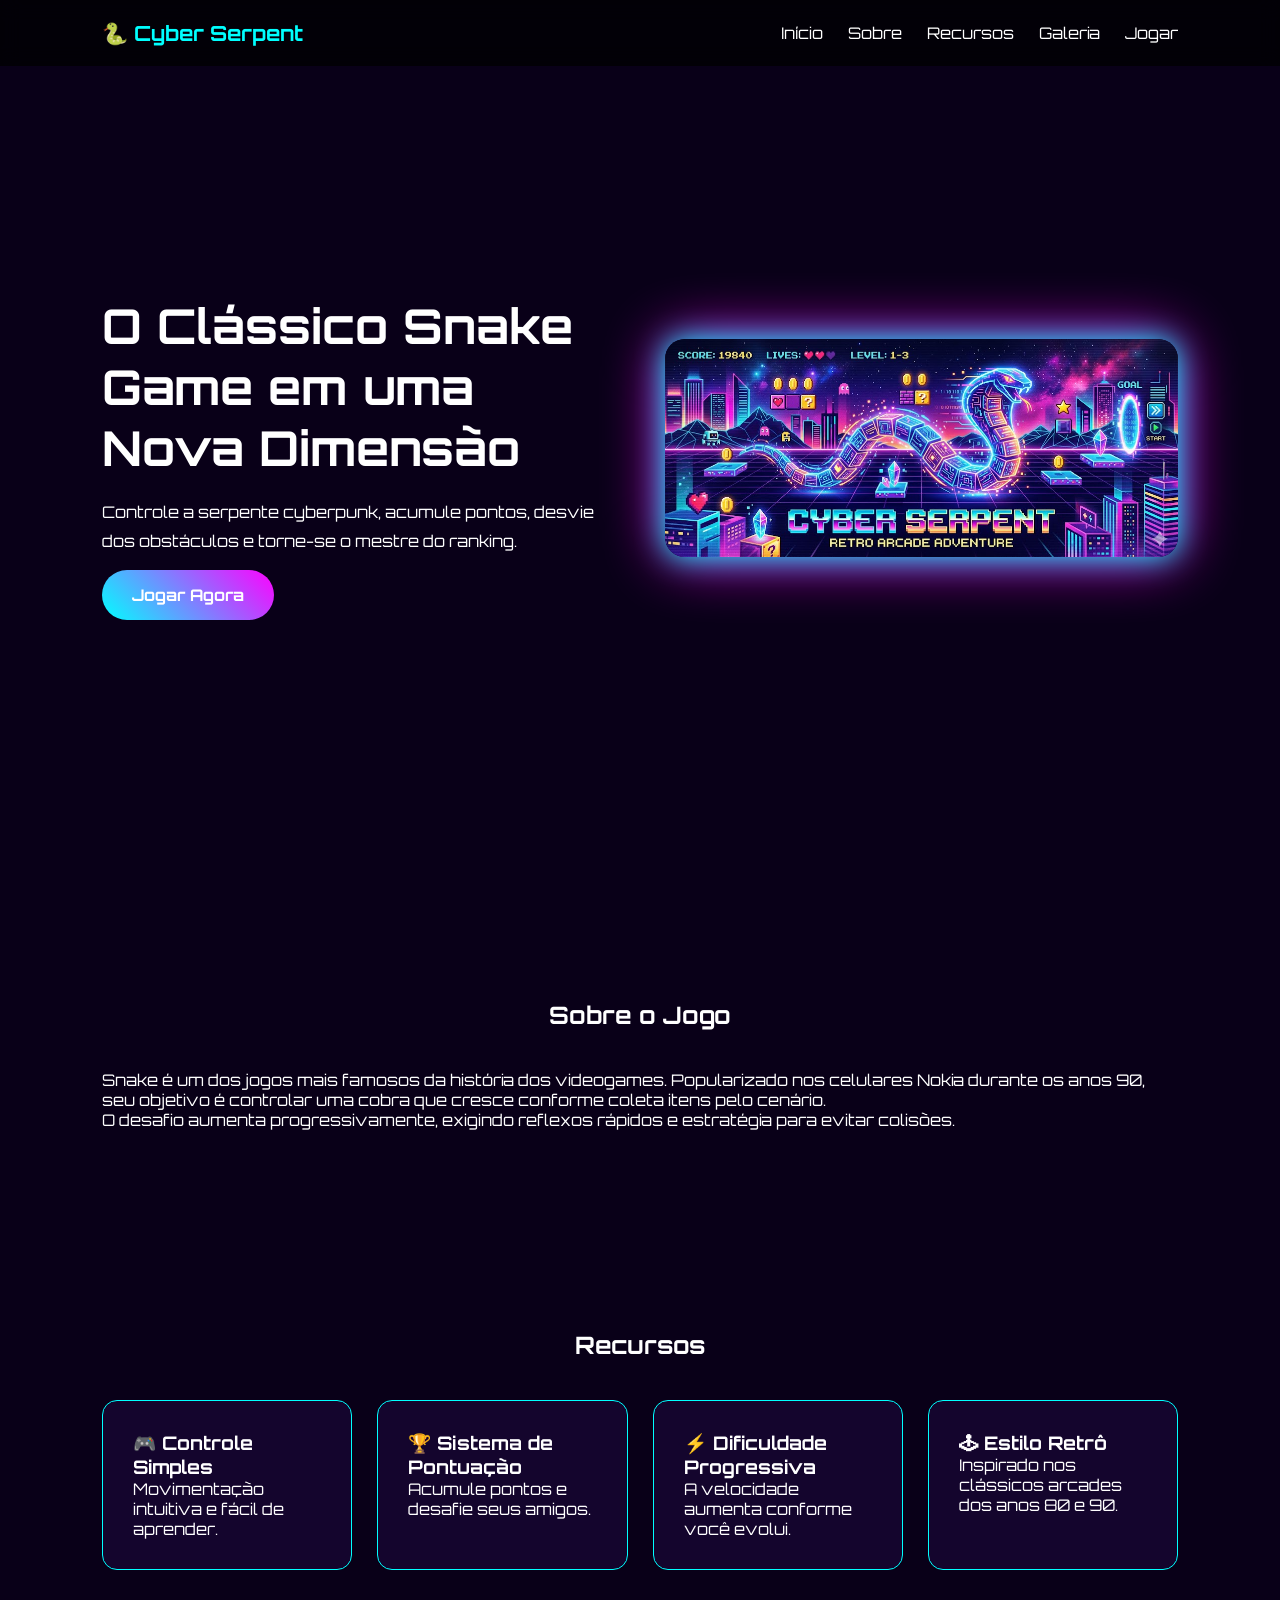
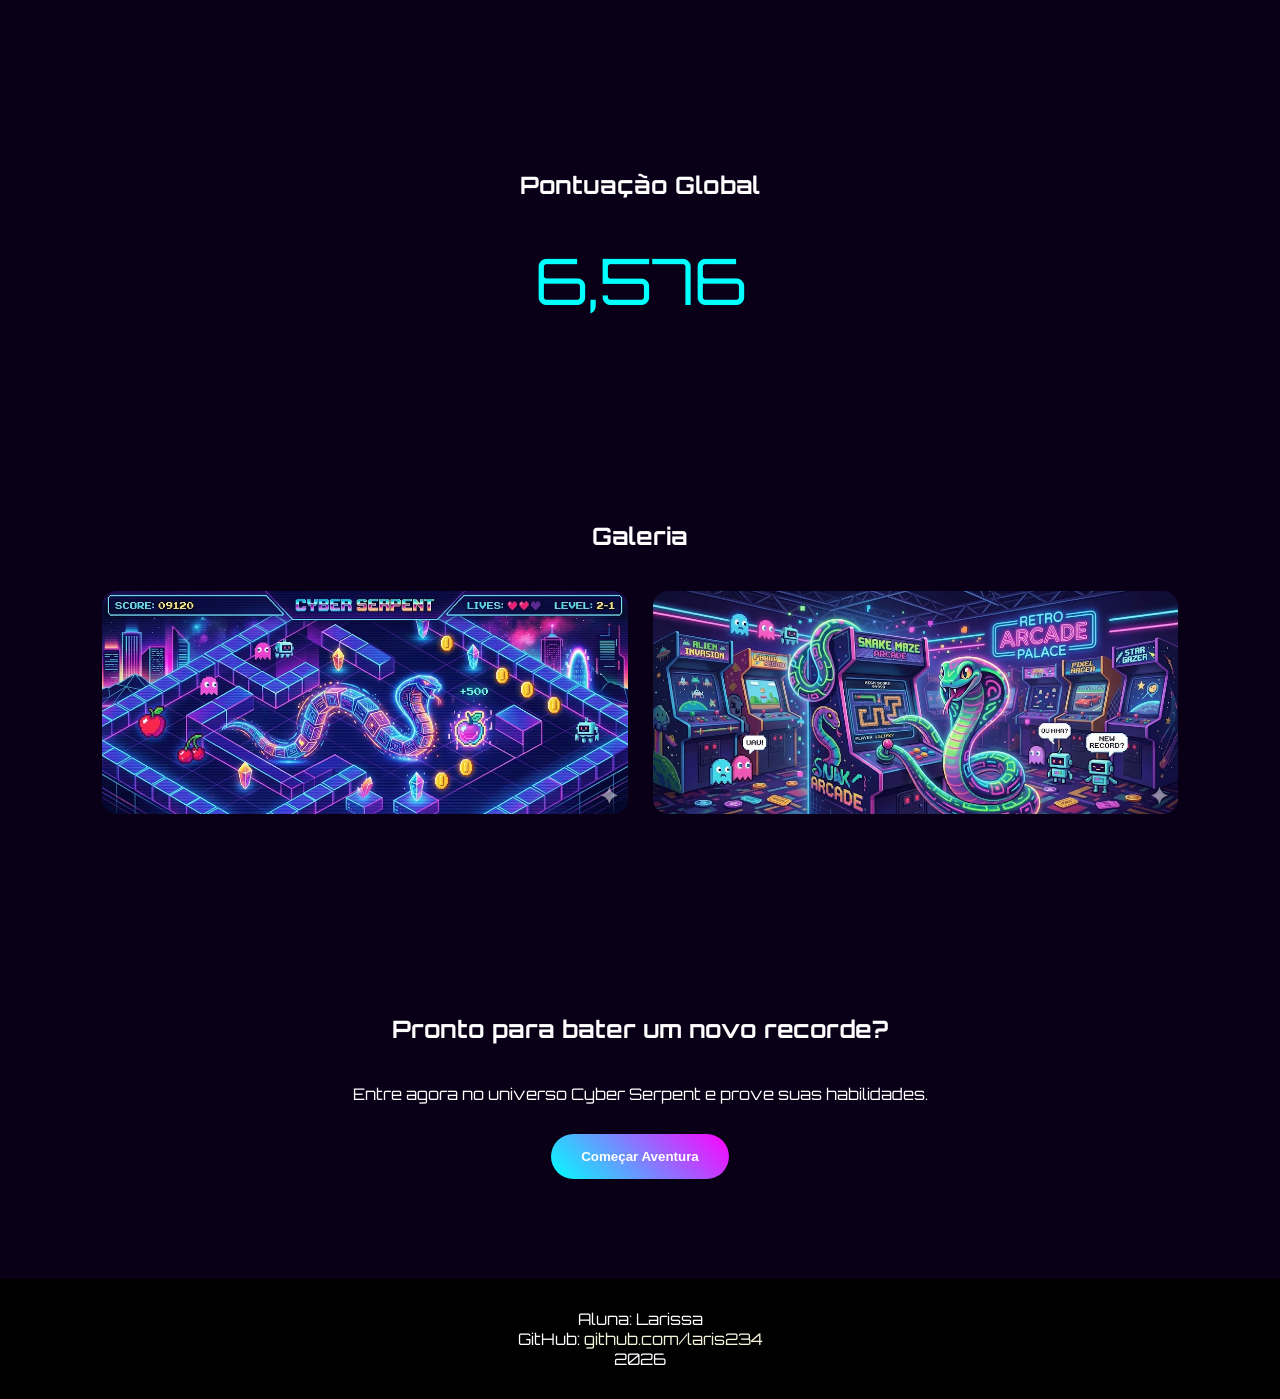
<file: index.html>
<!DOCTYPE html>
<html lang="pt-BR">

<head>
    <meta charset="UTF-8">
    <meta name="viewport" content="width=device-width, initial-scale=1.0">
    <title>Cyber Serpent - Snake Game</title>

    <link rel="stylesheet" href="style.css">

    <link href="https://fonts.googleapis.com/css2?family=Orbitron:wght@400;600;800&display=swap" rel="stylesheet">
</head>

<body>

    <!-- HEADER -->

    <header>
        <div class="logo">
            🐍 Cyber Serpent
        </div>

        <nav id="menu">
            <a href="#home">Início</a>
            <a href="#sobre">Sobre</a>
            <a href="#recursos">Recursos</a>
            <a href="#galeria">Galeria</a>
            <a  href="game.html">Jogar</a>
        </nav>

        <button id="menuBtn">☰</button>
    </header>

    <!-- HERO -->

    <section class="hero" id="home">

        <div class="hero-text">

            <h1>O Clássico Snake Game em uma Nova Dimensão</h1>

            <p>
                Controle a serpente cyberpunk, acumule pontos,
                desvie dos obstáculos e torne-se o mestre do ranking.
            </p>

            <a  href="game.html" class="btn">
                Jogar Agora
            </a>

        </div>

        <div class="hero-image">
            <img src="img/hero.jpg" alt="Snake Game">
        </div>

    </section>

    <!-- SOBRE -->

    <section class="sobre" id="sobre">

        <h2>Sobre o Jogo</h2>

        <p>
            Snake é um dos jogos mais famosos da história dos videogames.
            Popularizado nos celulares Nokia durante os anos 90, seu objetivo
            é controlar uma cobra que cresce conforme coleta itens pelo cenário.
        </p>

        <p>
            O desafio aumenta progressivamente, exigindo reflexos rápidos
            e estratégia para evitar colisões.
        </p>

    </section>

    <!-- RECURSOS -->

    <section class="recursos" id="recursos">

        <h2>Recursos</h2>

        <div class="cards">

            <div class="card">
                <h3>🎮 Controle Simples</h3>
                <p>Movimentação intuitiva e fácil de aprender.</p>
            </div>

            <div class="card">
                <h3>🏆 Sistema de Pontuação</h3>
                <p>Acumule pontos e desafie seus amigos.</p>
            </div>

            <div class="card">
                <h3>⚡ Dificuldade Progressiva</h3>
                <p>A velocidade aumenta conforme você evolui.</p>
            </div>

            <div class="card">
                <h3>🕹 Estilo Retrô</h3>
                <p>Inspirado nos clássicos arcades dos anos 80 e 90.</p>
            </div>

        </div>

    </section>

    <!-- CONTADOR -->

    <section class="score">

        <h2>Pontuação Global</h2>

        <div id="counter">0</div>

    </section>

    <!-- GALERIA -->

    <section class="galeria" id="galeria">

        <h2>Galeria</h2>

        <div class="gallery">

            <img src="img/gameplay.jpg" class="gallery-img" alt="Gameplay">

            <img src="img/arcade.jpg" class="gallery-img" alt="Arcade">

        </div>

    </section>

    <!-- CTA -->

    <section class="cta" id="contato">

        <h2>Pronto para bater um novo recorde?</h2>

        <p>
            Entre agora no universo Cyber Serpent e prove suas habilidades.
        </p>

        <button  href="game.html" class="btn">
            Começar Aventura
        </button>

    </section>

    <!-- FOOTER -->

    <footer>

        <p>Aluna: Larissa</p>

        <p>
            GitHub:
            <a href="https://github.com/laris234" class="link" target="_blank">
                github.com/laris234
            </a>
        </p>

        <p>2026</p>

    </footer>

    <!-- MODAL -->

    <div id="modal" class="modal">

        <span id="close">&times;</span>

        <img id="modalImg">

    </div>

    <!-- BOTÃO TOPO -->

    <button id="topBtn">↑</button>

    <script src="script.js"></script>

</body>

</html>
</file>
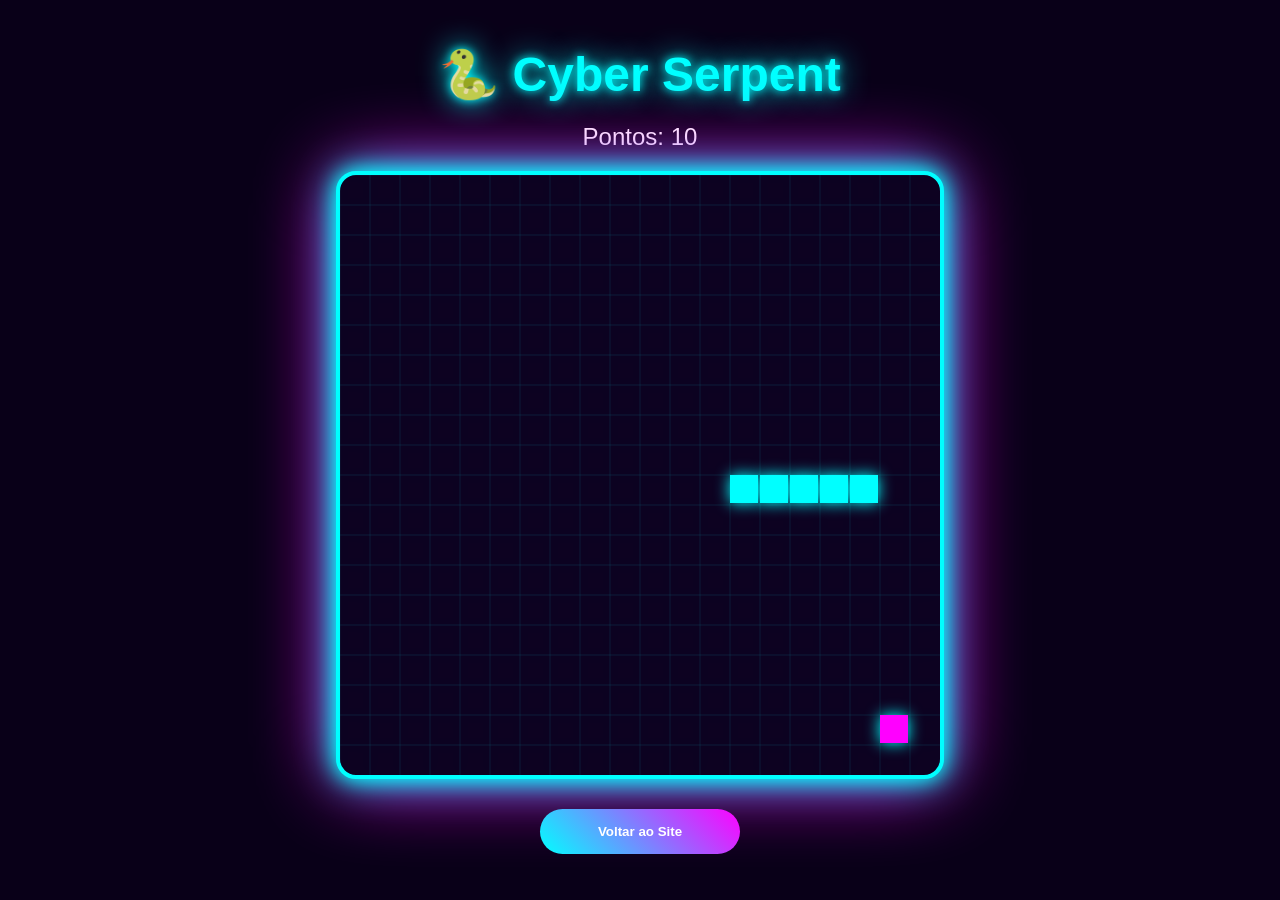
<file: game.html>
<!DOCTYPE html>
<html lang="pt-BR">

<head>
    <meta charset="UTF-8">
    <meta name="viewport" content="width=device-width, initial-scale=1.0">
    <title>Cyber Serpent - Play</title>

    <link rel="stylesheet" href="style.css">
</head>

<body class="game-page">

    <div class="game-container">

        <h1>🐍 Cyber Serpent</h1>

        <div class="hud">
            <span>Pontos: <span id="score">0</span></span>
        </div>

        <canvas id="game" width="600" height="600"></canvas>

        <button onclick="location.href='index.html'" class="btn">
            Voltar ao Site
        </button>

    </div>

    <script src="game.js"></script>

</body>

</html>
</file>
<file: style.css>
*{
    margin:0;
    padding:0;
    box-sizing:border-box;
}

html{
    scroll-behavior:smooth;
}

body{
    font-family:'Orbitron',sans-serif;
    background:#090018;
    color:white;
}

/* HEADER */

header{
    display:flex;
    justify-content:space-between;
    align-items:center;

    padding:20px 8%;

    position:fixed;
    width:100%;

    background:rgba(0,0,0,.7);
    backdrop-filter:blur(10px);

    z-index:999;
}

.logo{
    color:#00ffff;
    font-weight:bold;
    font-size:1.3rem;
}

nav{
    display:flex;
    gap:25px;
}

nav a{
    text-decoration:none;
    color:white;
    transition:.3s;
}

nav a:hover{
    color:#00ffff;
}

#menuBtn{
    display:none;
}

/* HERO */

.hero{
    min-height:100vh;

    display:flex;
    align-items:center;
    justify-content:center;

    gap:50px;

    padding:120px 8%;
}

.hero-text{
    flex:1;
}

.hero-text h1{
    font-size:3rem;
    margin-bottom:20px;
}

.hero-text p{
    line-height:1.8;
    margin-bottom:30px;
}

.hero-image{
    flex:1;
}

.hero-image img{
    width:100%;
    border-radius:20px;

    box-shadow:
    0 0 30px #00ffff,
    0 0 60px #ff00ff;

    animation: glow 3s infinite alternate;
}

@keyframes glow{

    from{
        transform:scale(1);
    }

    to{
        transform:scale(1.03);
    }
}

.link{
    text-decoration: none;
    color:beige
}

.btn{

    background:linear-gradient(
        45deg,
        #00ffff,
        #ff00ff
    );

    color:white;

    padding:15px 30px;

    text-decoration:none;

    border:none;

    margin-top: 30px;

    border-radius:30px;

    cursor:pointer;

    font-weight:bold;
}

/* SECTIONS */

section{
    padding:100px 8%;
}

h2{
    text-align:center;
    margin-bottom:40px;
}

/* CARDS */

.cards{

    display:grid;

    grid-template-columns:
    repeat(auto-fit,minmax(250px,1fr));

    gap:25px;
}

.card{

    background:#14052d;

    padding:30px;

    border-radius:15px;

    border:1px solid #00ffff;

    transition:.3s;
}

.card:hover{

    transform:translateY(-10px);

    box-shadow:0 0 20px #00ffff;
}

/* SCORE */

.score{
    text-align:center;
}

#counter{
    font-size:4rem;
    color:#00ffff;
}

/* GALERIA */

.gallery{

    display:grid;

    grid-template-columns:
    repeat(auto-fit,minmax(350px,1fr));

    gap:25px;
}

.gallery img{

    width:100%;
    border-radius:15px;

    cursor:pointer;

    transition:.3s;
}

.gallery img:hover{
    transform:scale(1.03);
}

/* CTA */

.cta{
    text-align:center;
}

/* FOOTER */

footer{

    background:black;

    padding:30px;

    text-align:center;
}

/* MODAL */

.modal{

    display:none;

    position:fixed;

    top:0;
    left:0;

    width:100%;
    height:100%;

    background:rgba(0,0,0,.9);

    justify-content:center;
    align-items:center;
}

.modal img{
    max-width:90%;
    max-height:90%;
}

#close{

    position:absolute;

    top:20px;
    right:40px;

    font-size:40px;

    cursor:pointer;
}

/* TOPO */

#topBtn{

    position:fixed;

    right:20px;
    bottom:20px;

    width:50px;
    height:50px;

    border:none;

    border-radius:50%;

    background:#00ffff;

    cursor:pointer;

    display:none;
}

/* RESPONSIVO */

@media(max-width:768px){

    .hero{
        flex-direction:column;
        text-align:center;
    }

    nav{

        display:none;

        position:absolute;

        top:70px;
        right:20px;

        background:#14052d;

        flex-direction:column;

        padding:20px;
    }

    nav.active{
        display:flex;
    }

    #menuBtn{
        display:block;
    }
}

.game-page{

    background:#090018;

    min-height:100vh;

    display:flex;
    justify-content:center;
    align-items:center;

    margin:0;
}

.game-container{

    display:flex;
    flex-direction:column;

    align-items:center;

    gap:20px;

    width:100%;
}

.game-container h1{

    color:#00ffff;

    margin:0;

    font-size:3rem;

    text-shadow:
        0 0 10px #00ffff,
        0 0 30px #00ffff;
}

.hud{

    font-size:1.5rem;

    color:white;
}

#game{

    border:4px solid #00ffff;

    border-radius:20px;

    box-shadow:
        0 0 20px #00ffff,
        0 0 40px #00ffff,
        0 0 80px #ff00ff;

    background:#0d0221;
}

.game-container .btn{

    margin-top:10px;

    min-width:200px;
}
</file>
